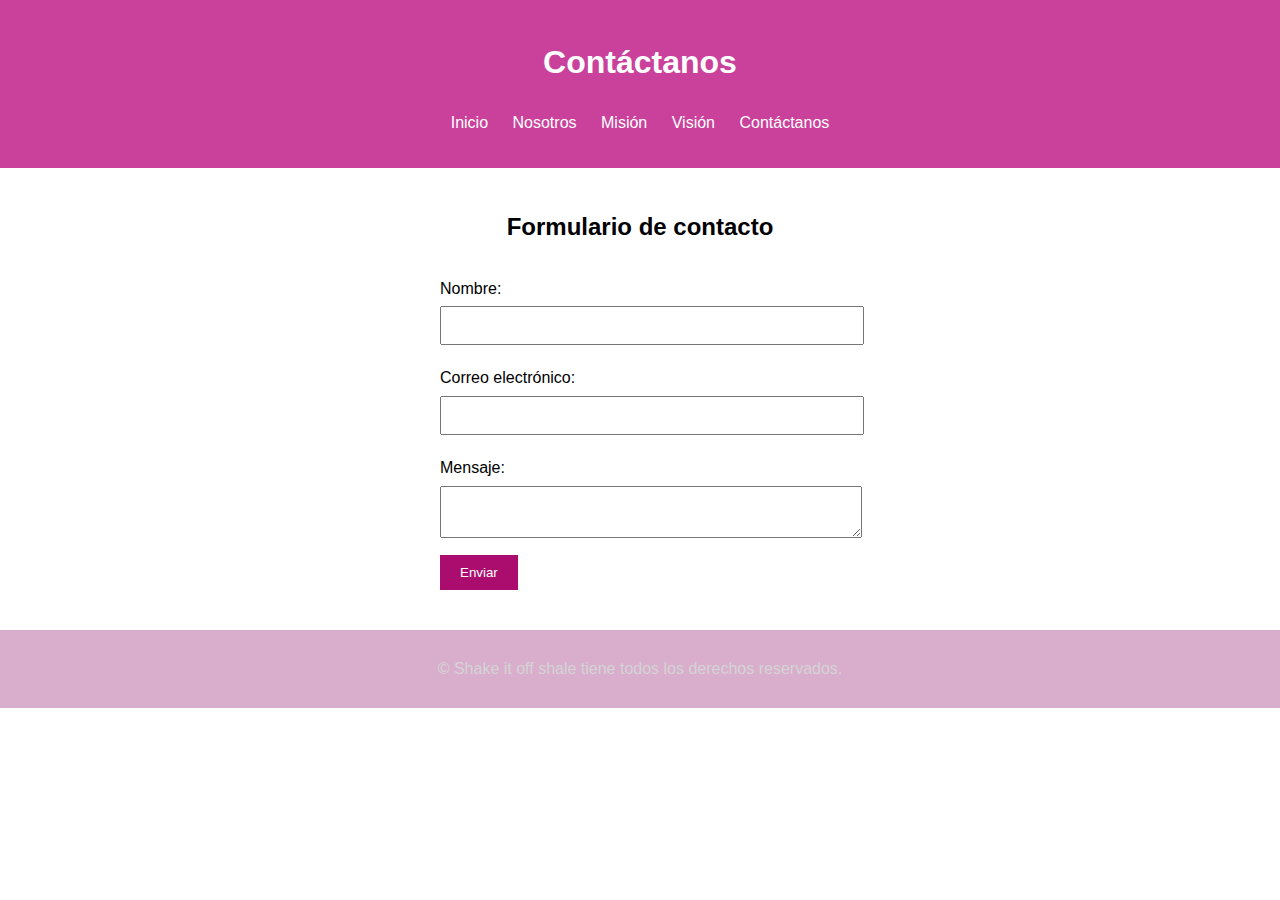
<file: contacto.html>
<!DOCTYPE html>
<html lang="en">
<head>
    <meta charset="UTF-8">
    <meta name="viewport" content="width=device-width, initial-scale=1.0">
    <title>Contáctanos</title>
    <link rel="stylesheet" href="style.css">
</head>
<body>
    <header>
        <h1>Contáctanos</h1>
        <nav>
            <ul>
                <li><a href="index.html">Inicio</a></li>
                <li><a href="nosotros.html">Nosotros</a></li>
                <li><a href="mision.html">Misión</a></li>
                <li><a href="vision.html">Visión</a></li>
                <li><a href="contacto.html">Contáctanos</a></li>
            </ul>
        </nav>
    </header>
    <main>
        <h2>Formulario de contacto</h2>
        <form action="enviar.php" method="POST">
            <label for="nombre">Nombre:</label>
            <input type="text" id="nombre" name="nombre" required>
            <br>
            <label for="email">Correo electrónico:</label>
            <input type="email" id="email" name="email" required>
            <br>
            <label for="mensaje">Mensaje:</label>
            <textarea id="mensaje" name="mensaje" required></textarea>
            <br>
            <button type="submit">Enviar</button>
        </form>
    </main>
    <footer>
        <p>&copy; Shake it off shale tiene todos los derechos reservados.</p>
    </footer>
</body>
</html>
</file>
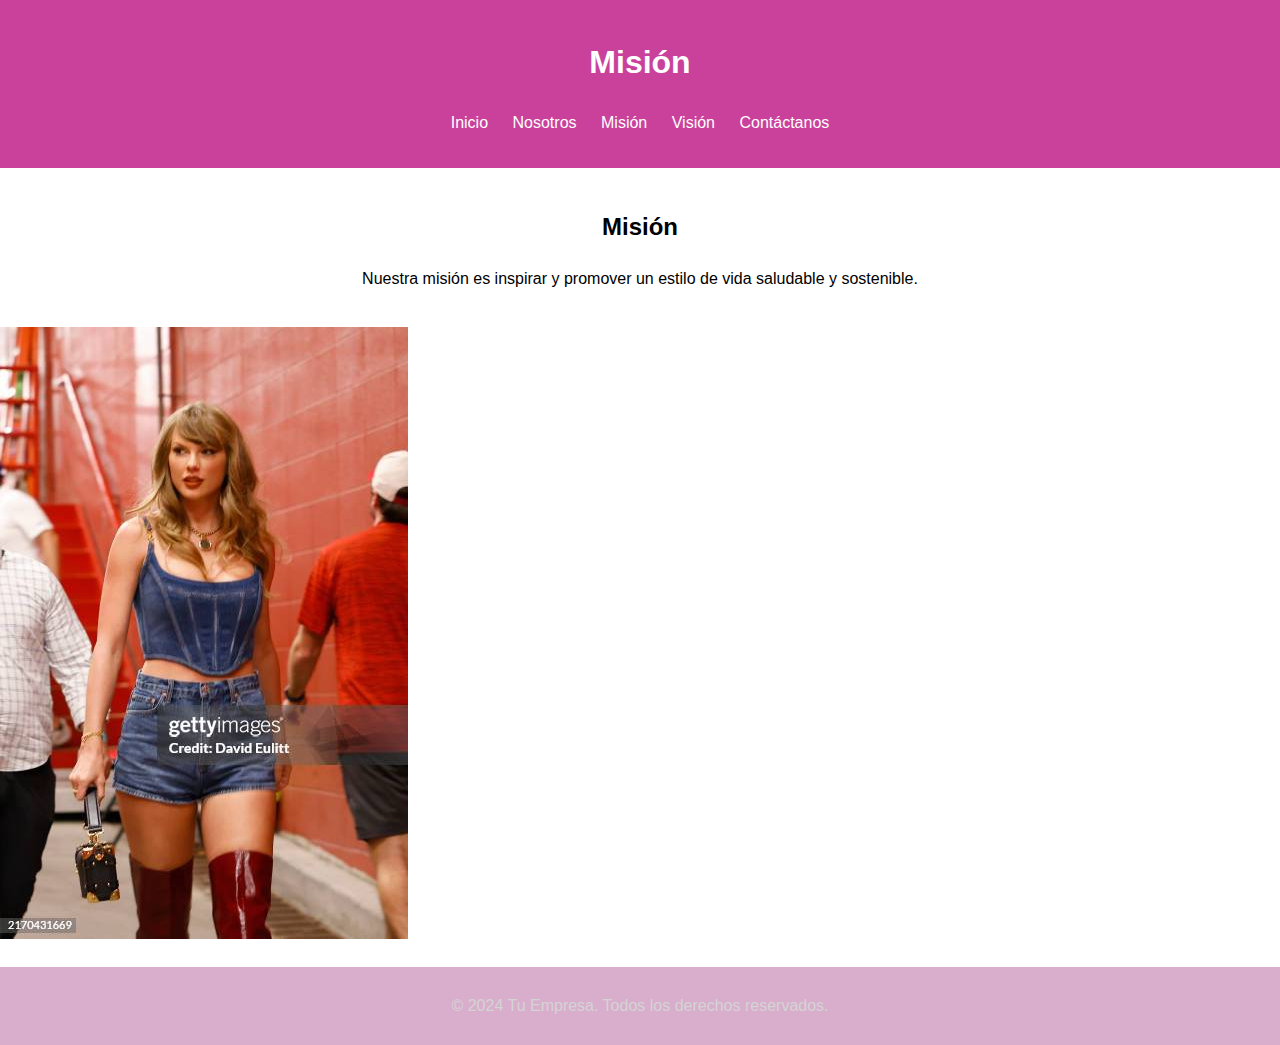
<file: mision.html>
<!DOCTYPE html>
<html lang="en">
<head>
    <meta charset="UTF-8">
    <meta name="viewport" content="width=device-width, initial-scale=1.0">
    <title>Nosotros</title>
    <link rel="stylesheet" href="style.css">
</head>
<body>
    <header>
        <h1>Misión</h1>
        <nav>
            <ul>
                <li><a href="index.html">Inicio</a></li>
                <li><a href="nosotros.html">Nosotros</a></li>
                <li><a href="mision.html">Misión</a></li>
                <li><a href="vision.html">Visión</a></li>
                <li><a href="contacto.html">Contáctanos</a></li>
            </ul>
        </nav>
    </header>
    <main>
        <h2>Misión</h2>
        <p>Nuestra misión es inspirar y promover un estilo de vida saludable y sostenible.</p>
    </main><img 
    src="imagen3.jpg" alt="Descripción de la imagen">

    <footer>
        <p>&copy; 2024 Tu Empresa. Todos los derechos reservados.</p>
    </footer>
</body>
</html>
</file>
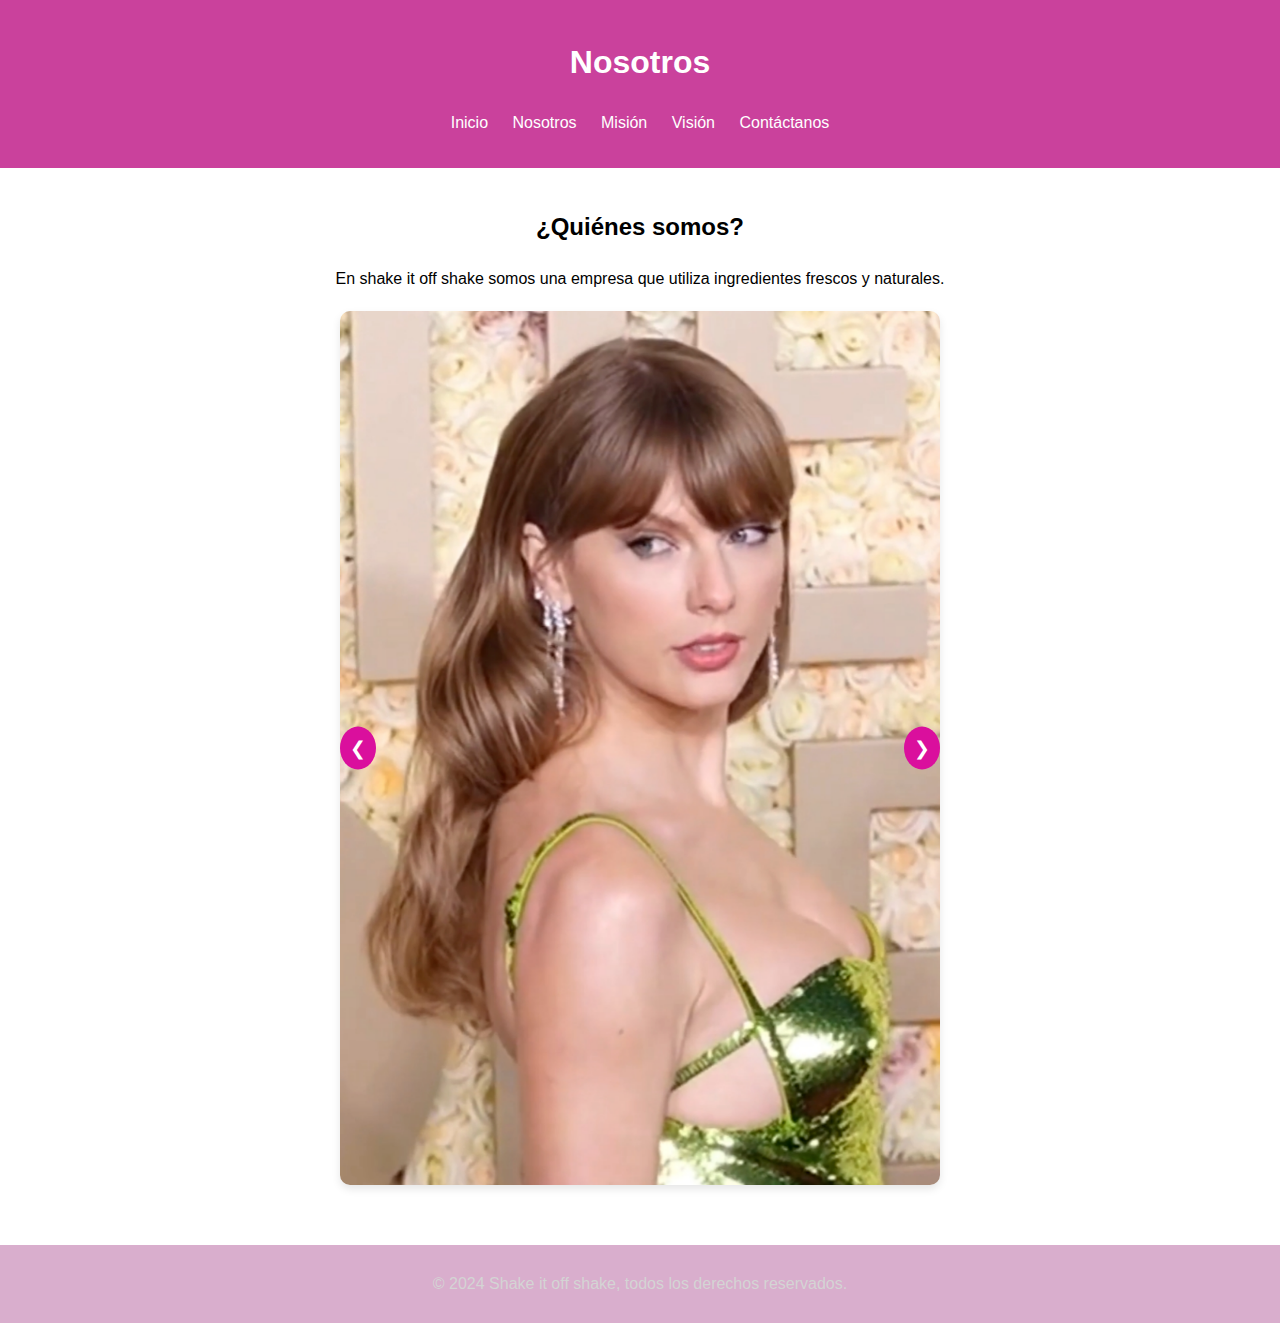
<file: nosotros.html>
<!DOCTYPE html>
<html lang="en">
<head>
    <meta charset="UTF-8">
    <meta name="viewport" content="width=device-width, initial-scale=1.0">
    <title>Nosotros</title>
    <link rel="stylesheet" href="style.css">
    <style>
        /* Estilos para el carrusel */
        .carousel {
            position: relative;
            max-width: 600px;
            margin: 20px auto;
            overflow: hidden;
            border-radius: 10px;
            box-shadow: 0 4px 8px rgba(0, 0, 0, 0.1);
        }

        .carousel img {
            width: 100%;
            display: none;
        }

        .carousel img.active {
            display: block;
        }

        .carousel-buttons {
            position: absolute;
            top: 50%;
            width: 100%;
            display: flex;
            justify-content: space-between;
            transform: translateY(-50%);
        }

        .carousel-buttons button {
            background: rgb(218, 15, 157);
            color: white;
            border: none;
            padding: 10px;
            cursor: pointer;
            border-radius: 50%;
            font-size: 1.2rem;
        }

        .carousel-buttons button:hover {
            background: rgba(207, 73, 174, 0.8);
        }
    </style>
</head>
<body>
    <header>
        <h1>Nosotros</h1>
        <nav>
            <ul>
                <li><a href="index.html">Inicio</a></li>
                <li><a href="nosotros.html">Nosotros</a></li>
                <li><a href="mision.html">Misión</a></li>
                <li><a href="vision.html">Visión</a></li>
                <li><a href="contacto.html">Contáctanos</a></li>
            </ul>
        </nav>
    </header>
    <main>
        <h2>¿Quiénes somos?</h2>
        <p>En shake it off shake somos una empresa que utiliza ingredientes frescos y naturales.</p>

        <!-- Carrusel de imágenes -->
        <div class="carousel">
            <img src="imagen1.png" alt="Imagen 1" class="active">
            <img src="imagen2.jpeg" alt="Imagen 2">
            <img src="imagen3.jpg" alt="Imagen 3">
            <div class="carousel-buttons">
                <button id="prev">❮</button>
                <button id="next">❯</button>
            </div>
        </div>
    </main>
    <footer>
        <p>&copy; 2024 Shake it off shake, todos los derechos reservados.</p>
    </footer>

    <script>
        // Script para el carrusel
        const images = document.querySelectorAll('.carousel img');
        const prevButton = document.getElementById('prev');
        const nextButton = document.getElementById('next');
        let currentIndex = 0;

        function showImage(index) {
            images.forEach((img, i) => {
                img.classList.toggle('active', i === index);
            });
        }

        prevButton.addEventListener('click', () => {
            currentIndex = (currentIndex - 1 + images.length) % images.length;
            showImage(currentIndex);
        });

        nextButton.addEventListener('click', () => {
            currentIndex = (currentIndex + 1) % images.length;
            showImage(currentIndex);
        });
    </script>
</body>
</html>
</file>
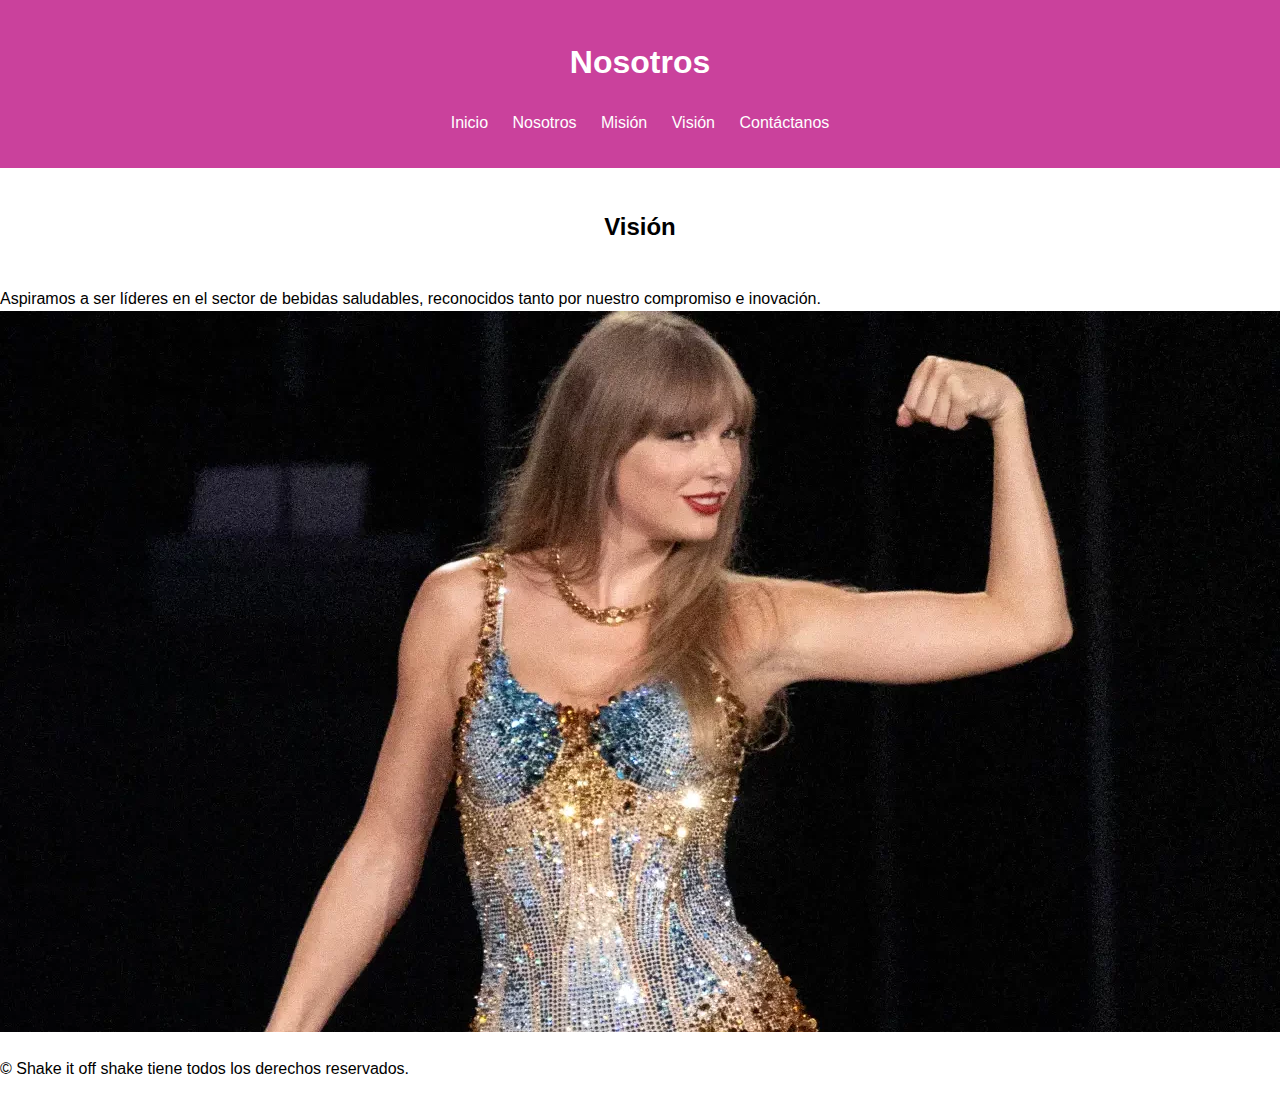
<file: vision.html>
<!DOCTYPE html>
<html lang="en">
<head>
    <meta charset="UTF-8">
    <meta name="viewport" content="width=device-width, initial-scale=1.0">
    <title>Nosotros</title>
    <link rel="stylesheet" href="style.css">
</head>
<body>
    <header>
        <h1>Nosotros</h1>
        <nav>
            <ul>
                <li><a href="index.html">Inicio</a></li>
                <li><a href="nosotros.html">Nosotros</a></li>
                <li><a href="mision.html">Misión</a></li>
                <li><a href="vision.html">Visión</a></li>
                <li><a href="contacto.html">Contáctanos</a></li>
            </ul>
        </nav>
    </header>
    <main>
        <h2>Visión</h2>
        
    </main> Aspiramos a ser líderes en el sector de bebidas saludables, reconocidos tanto por nuestro compromiso e inovación.

    <img src="imagen4.webp" alt="Descripción de la imagen">

        <p>&copy; Shake it off shake tiene todos los derechos reservados.</p>
    </footer>
</body>
</html>
</file>
<file: style.css>
body {
    font-family: Arial, sans-serif;
    margin: 0;
    padding: 0;
    line-height: 1.6;
}

header {
    background: #ca419c;
    color: #fff;
    padding: 1rem 0;
    text-align: center;
}

nav ul {
    list-style: none;
    padding: 0;
}

nav ul li {
    display: inline;
    margin: 0 10px;
}

nav ul li a {
    color: #fff;
    text-decoration: none;
}

main {
    padding: 20px;
    text-align: center;
}

footer {
    background: #d9aecd;
    color: #d4d4d4;
    text-align: center;
    padding: 10px 0;
    margin-top: 20px;
}

form {
    display: inline-block;
    text-align: left;
    max-width: 400px;
    width: 100%;
}

form label {
    display: block;
    margin: 10px 0 5px;
}

form input, form textarea {
    width: 100%;
    padding: 10px;
    margin-bottom: 10px;
}

form button {
    background: #ab0d6e;
    color: #ffffff;
    border: none;
    padding: 10px 20px;
    cursor: pointer;
}

form button:hover {
    background: #d41c91;
}
</file>
